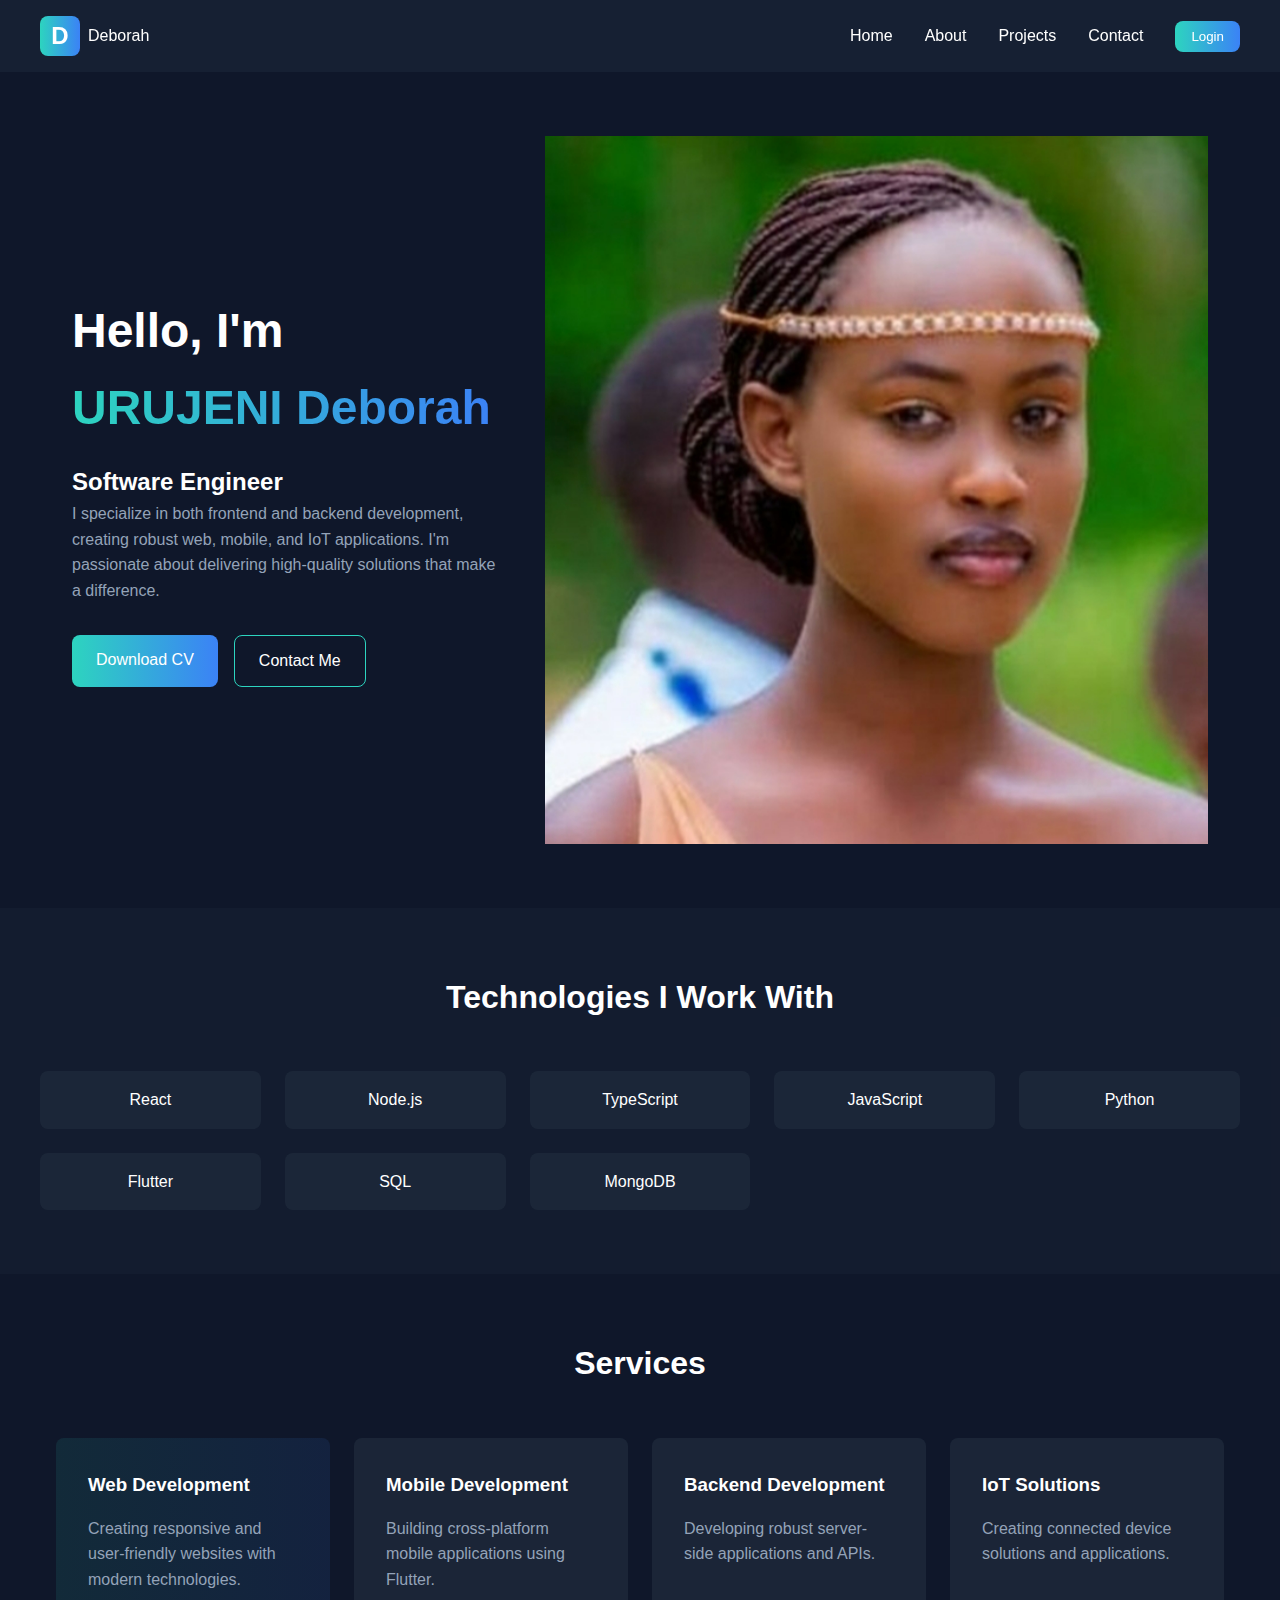
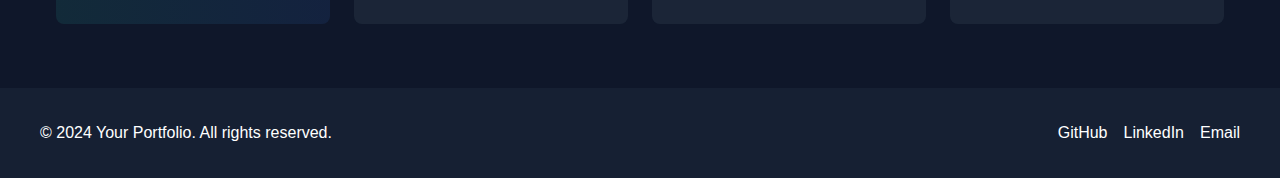
<file: index.html>
<!DOCTYPE html>
<html lang="en">
<head>
    <meta charset="UTF-8">
    <meta name="viewport" content="width=device-width, initial-scale=1.0">
    <title>Professional Portfolio</title>
    <link rel="stylesheet" href="style.css">
</head>
<body>
    <nav>
        <div class="nav-container">
            <div class="logo">
                <div class="logo-icon">D</div>
                <span>Deborah</span>
            </div>
            <div class="nav-links">
                <a href="index.html">Home</a>
                <a href="about.html">About</a>
                <a href="projects.html">Projects</a>
                <a href="contact.html">Contact</a>
                <button class="login-btn">Login</button>
            </div>
        </div>
    </nav>

    <section class="hero">
        <div>
            <h1>Hello, I'm<br><span class="gradient-text">URUJENI Deborah</span></h1>
            <h2>Software Engineer</h2>
            <p>I specialize in both frontend and backend development, creating robust web, mobile, and IoT applications. I'm passionate about delivering high-quality solutions that make a difference.</p>
            <div class="cta-buttons">
                <a href="#" class="primary-btn">Download CV</a>
                <a href="#" class="secondary-btn">Contact Me</a>
            </div>
        </div>
        <div class="profile-image">
            <img src="deborah.png" alt="profile-image" class="icon" >
        </div>
    </section>

    <section class="skills">
        <div class="skills-container">
            <h2>Technologies I Work With</h2>
            <div class="skills-grid">
                <div class="skill-card">React</div>
                <div class="skill-card">Node.js</div>
                <div class="skill-card">TypeScript</div>
                <div class="skill-card">JavaScript</div>
                <div class="skill-card">Python</div>
                <div class="skill-card">Flutter</div>
                <div class="skill-card">SQL</div>
                <div class="skill-card">MongoDB</div>
            </div>
        </div>
    </section>

    <section class="services">
        <h2>Services</h2>
        <div class="services-grid">
            <div class="service-card">
                <h3>Web Development</h3>
                <p>Creating responsive and user-friendly websites with modern technologies.</p>
            </div>
            <div class="service-card">
                <h3>Mobile Development</h3>
                <p>Building cross-platform mobile applications using Flutter.</p>
            </div>
            <div class="service-card">
                <h3>Backend Development</h3>
                <p>Developing robust server-side applications and APIs.</p>
            </div>
            <div class="service-card">
                <h3>IoT Solutions</h3>
                <p>Creating connected device solutions and applications.</p>
            </div>
        </div>
    </section>

    <footer>
        <div class="footer-container">
            <div>© 2024 Your Portfolio. All rights reserved.</div>
            <div class="social-links">
                <a href="#">GitHub</a>
                <a href="#">LinkedIn</a>
                <a href="#">Email</a>
            </div>
        </div>
    </footer>
</body>
</html>
</file>
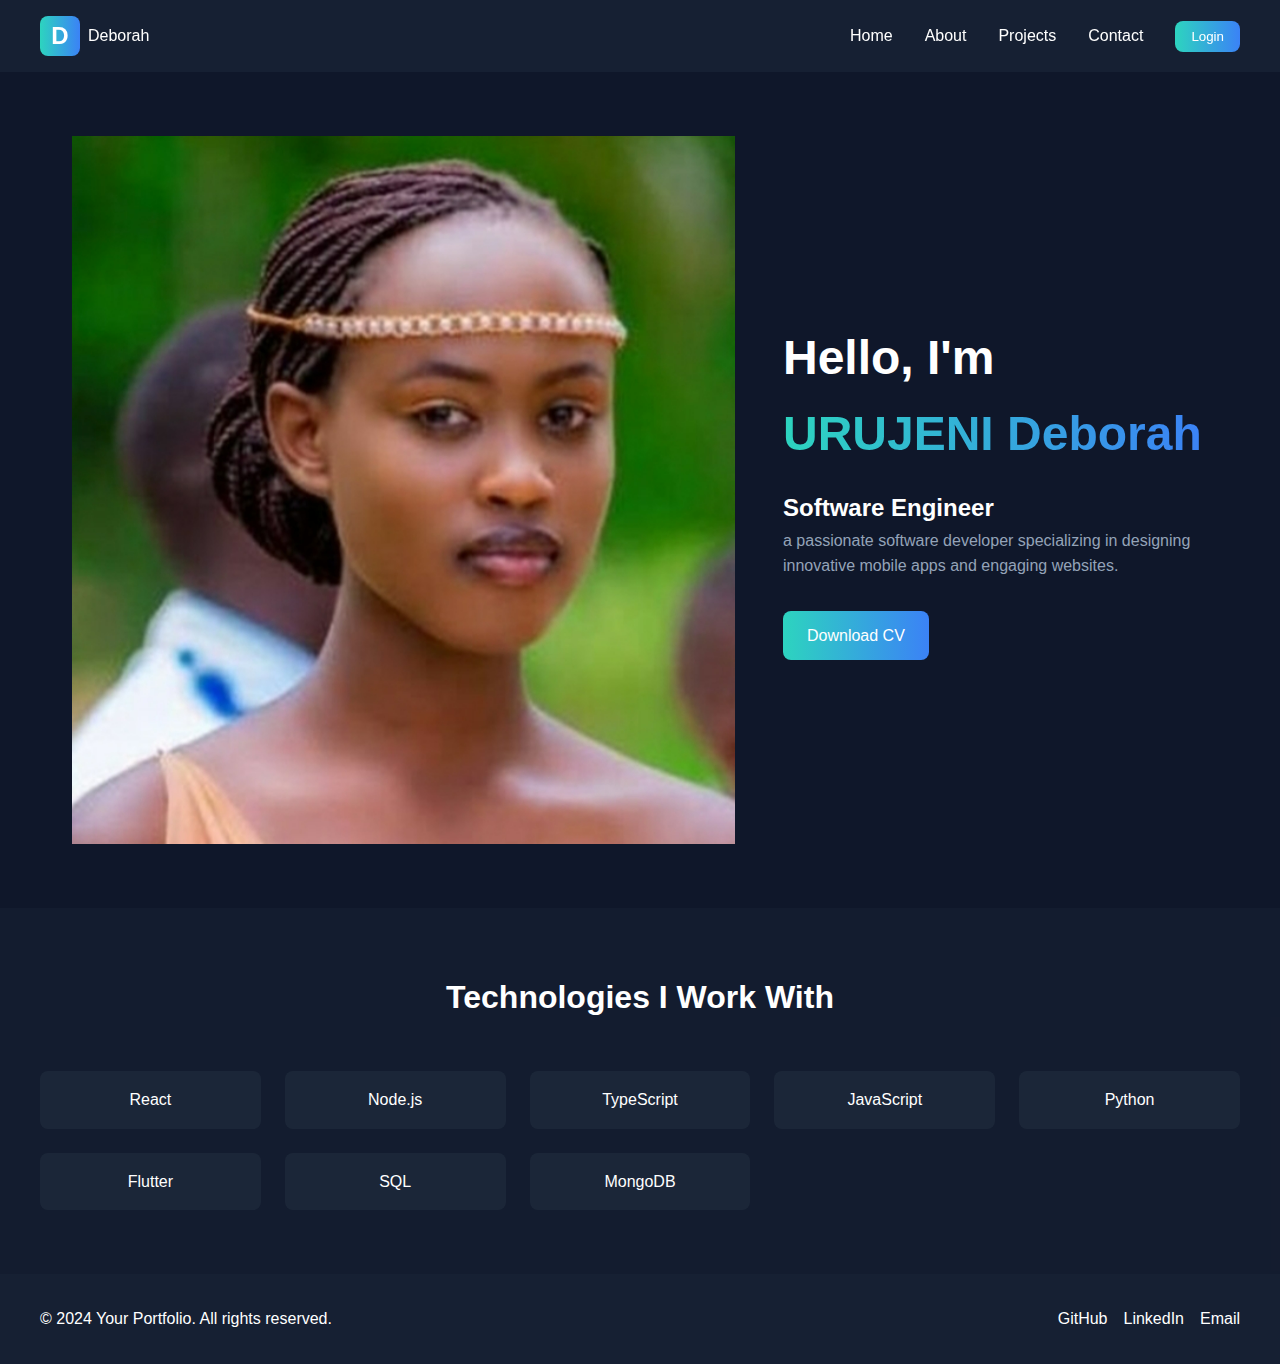
<file: about.html>
<!DOCTYPE html>
<html lang="en">
<head>
    <meta charset="UTF-8">
    <meta name="viewport" content="width=device-width, initial-scale=1.0">
    <title>Professional Portfolio</title>
    <link rel="stylesheet" href="style.css">
</head>
<body>
    <nav>
        <div class="nav-container">
            <div class="logo">
                <div class="logo-icon">D</div>
                <span>Deborah</span>
            </div>
            <div class="nav-links">
                <a href="index.html">Home</a>
                <a href="about.html">About</a>
                <a href="projects.html">Projects</a>
                <a href="contact.html">Contact</a>
                <button class="login-btn">Login</button>
            </div>
        </div>
    </nav>

    <section class="hero">
        <div class="profile-image">
            <img src="deborah.png" alt="profile-image" class="icon" >
        </div>
        <div>
            <h1>Hello, I'm<br><span class="gradient-text">URUJENI Deborah</span></h1>
            <h2>Software Engineer</h2>
            <p> a passionate software developer specializing in designing innovative mobile apps and engaging websites.</p>
            <div class="cta-buttons">
                <a href="#" class="primary-btn">Download CV</a>
            </div>
        </div>
        
    </section>

    <section class="skills">
        <div class="skills-container">
            <h2>Technologies I Work With</h2>
            <div class="skills-grid">
                <div class="skill-card">React</div>
                <div class="skill-card">Node.js</div>
                <div class="skill-card">TypeScript</div>
                <div class="skill-card">JavaScript</div>
                <div class="skill-card">Python</div>
                <div class="skill-card">Flutter</div>
                <div class="skill-card">SQL</div>
                <div class="skill-card">MongoDB</div>
            </div>
        </div>
    </section>

    <footer>
        <div class="footer-container">
            <div>© 2024 Your Portfolio. All rights reserved.</div>
            <div class="social-links">
                <a href="#">GitHub</a>
                <a href="#">LinkedIn</a>
                <a href="#">Email</a>
            </div>
        </div>
    </footer>
</body>
</html>
</file>
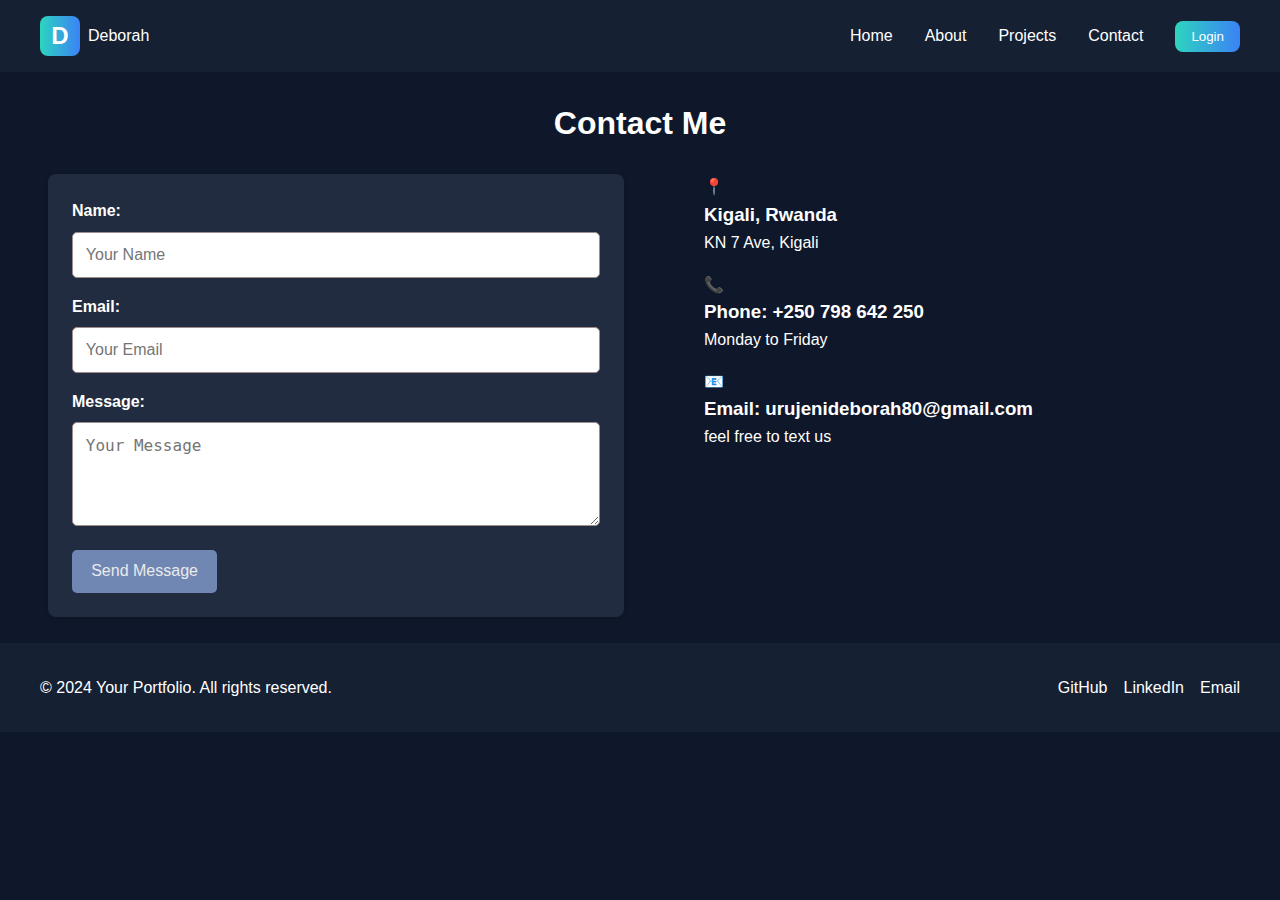
<file: contact.html>
<!DOCTYPE html>
<html lang="en">
<head>
    <meta charset="UTF-8">
    <meta name="viewport" content="width=device-width, initial-scale=1.0">
    <title>Professional Portfolio</title>
    <link rel="stylesheet" href="style.css">
</head>
<style>
     .contact-form-section {
    padding: 2rem;
    background-color:rgba(30, 41, 59, 0.3);
    text-align: center;
    display: flex;
}

.contact-form-section h1 {
    font-size: 2rem;
    margin-bottom: 1rem;
    color: #f3f3f3;
}

.contact-form {
    max-width: 500px;
    margin: 0 auto;
    background-color:rgba(79, 93, 116, 0.3);
    padding: 1.5rem;
    border-radius: 8px;
    box-shadow: 0 2px 5px rgba(0, 0, 0, 0.1);
}

.form-group {
    margin-bottom: 1rem;
    text-align: left;
}

label {
    display: block;
    font-weight: bold;
    margin-bottom: 0.5rem;
}

input,
textarea {
    width: 100%;
    padding: 0.8rem;
    border: 1px solid #9f8d8d;
    border-radius: 5px;
    font-size: 1rem;
}

textarea {
    resize: vertical;
}

button.submit-btn {
    background: #7087b4;
    color: #ebeaea;
    padding: 0.8rem 1.2rem;
    border: none;
    border-radius: 5px;
    cursor: pointer;
    font-size: 1rem;
}

button.submit-btn:hover {
    background: #f39c12;
}


</style>
<body>
    <nav>
        <div class="nav-container">
            <div class="logo">
                <div class="logo-icon">D</div>
                <span>Deborah</span>
            </div>
            <div class="nav-links">
                <a href="index.html">Home</a>
                <a href="about.html">About</a>
                <a href="projects.html">Projects</a>
                <a href="contact.html">Contact</a>
                <button class="login-btn">Login</button>
            </div>
        </div>
    </nav>

    <main>
        <section class="contact-section"><br>
           <center> <h1>Contact Me</h1></center><br>
            <div class="contact-container" style="display: flex; justify-content: space-between; align-items: flex-start; gap: 2rem;">
                <form action="submit_form.php" method="post" class="contact-form" style="flex: 1; max-width: 45%;">
                    <div class="form-group">
                        <label for="name">Name:</label>
                        <input type="text" id="name" name="name" placeholder="Your Name" required>
                    </div>
                    <div class="form-group">
                        <label for="email">Email:</label>
                        <input type="email" id="email" name="email" placeholder="Your Email" required>
                    </div>
                    <div class="form-group">
                        <label for="message">Message:</label>
                        <textarea id="message" name="message" placeholder="Your Message" rows="4" required></textarea>
                    </div>
                    <button type="submit" class="submit-btn">Send Message</button>
                </form>
                <div class="info" style="flex: 1; max-width: 45%;">
                    <div class="info-item" style="margin-bottom: 1rem;">
                        <span class="icon">📍</span>
                        <div>
                            <h3>Kigali, Rwanda</h3>
                            <p>KN 7 Ave, Kigali</p>
                        </div>
                    </div>
                    <div class="info-item" style="margin-bottom: 1rem;">
                        <span class="icon">📞</span>
                        <div>
                            <h3>Phone: +250 798 642 250</h3>
                            <p>Monday to Friday </p>
                        </div>
                    </div>
                    <div class="info-item">
                        <span class="icon">📧</span>
                        <div>
                            <h3>Email: urujenideborah80@gmail.com</h3>
                            <p>feel free to text us</p>
                        </div>
                    </div>
                </div>
            </div>
        </section>
    </main>
<br>
    <footer>
        <div class="footer-container">
            <div>© 2024 Your Portfolio. All rights reserved.</div>
            <div class="social-links">
                <a href="#">GitHub</a>
                <a href="#">LinkedIn</a>
                <a href="#">Email</a>
            </div>
        </div>
    </footer>
</body>
</html>
</file>
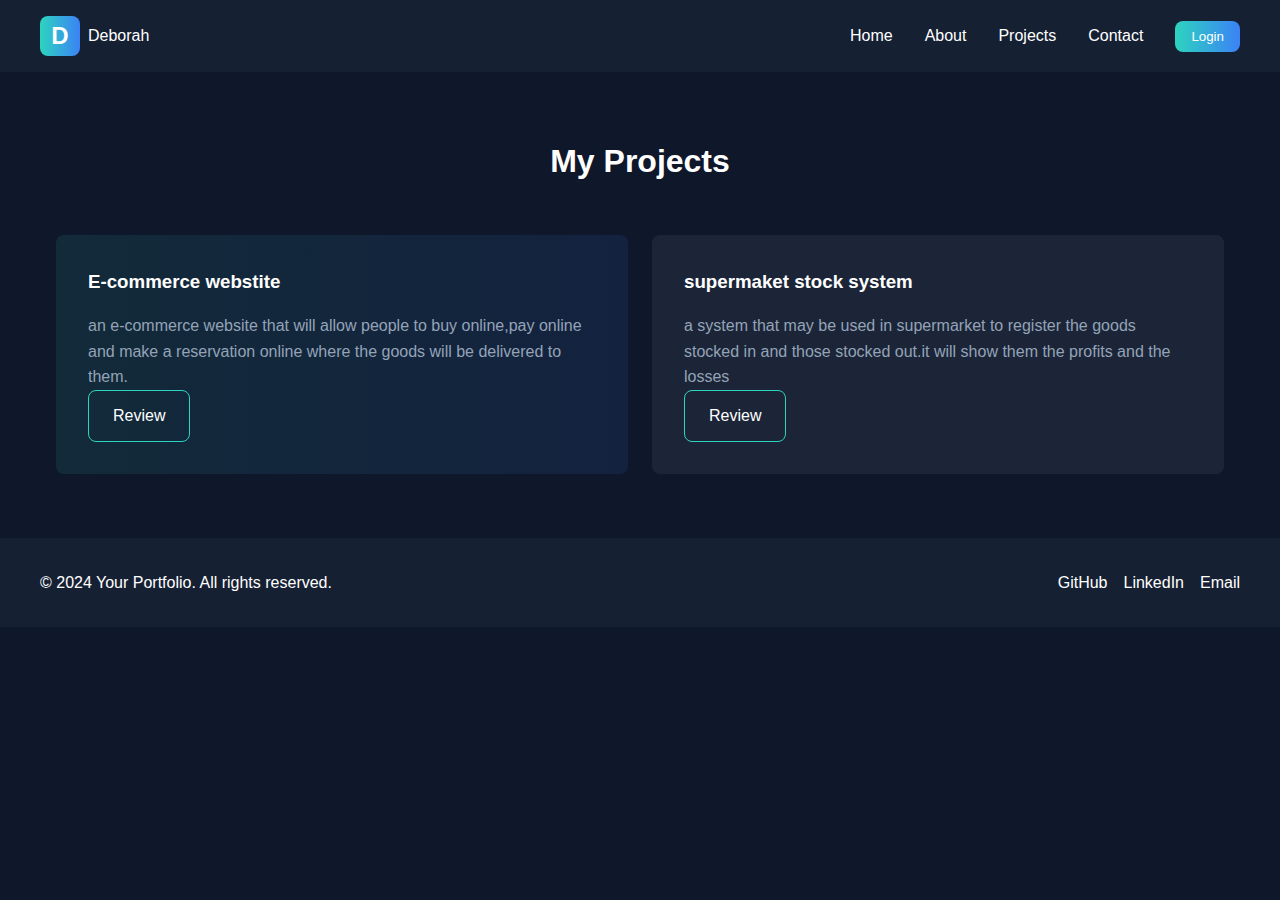
<file: projects.html>
<!DOCTYPE html>
<html lang="en">
<head>
    <meta charset="UTF-8">
    <meta name="viewport" content="width=device-width, initial-scale=1.0">
    <title>Professional Portfolio</title>
    <link rel="stylesheet" href="style.css">
</head>
<body>
    <nav>
        <div class="nav-container">
            <div class="logo">
                <div class="logo-icon">D</div>
                <span>Deborah</span>
            </div>
            <div class="nav-links">
                <a href="index.html">Home</a>
                <a href="about.html">About</a>
                <a href="projects.html">Projects</a>
                <a href="contact.html">Contact</a>
                <button class="login-btn">Login</button>
            </div>
        </div>
    </nav>

    <section class="services">
        <h2>My Projects</h2>
        <div class="services-grid">
            <div class="service-card">
                <h3>E-commerce webstite</h3>
                <p>an e-commerce website that will allow people 
                    to buy online,pay online and make a reservation online where the goods will be delivered to them.</p>
                <div class="cta-buttons">
                    <a href="#" class="secondary-btn">Review</a>
                </div>
            </div>
            <div class="service-card">
                <h3>supermaket stock system</h3>
                <p>a system that may be used in supermarket to register the goods 
                    stocked in and those stocked out.it will show them the profits and the losses</p>
                <div class="cta-buttons">
                    <a href="#" class="secondary-btn">Review</a>
                </div>
            </div>
            
        </div>
    </section>

    <footer>
        <div class="footer-container">
            <div>© 2024 Your Portfolio. All rights reserved.</div>
            <div class="social-links">
                <a href="#">GitHub</a>
                <a href="#">LinkedIn</a>
                <a href="#">Email</a>
            </div>
        </div>
    </footer>
</body>
</html>
</file>
<file: style.css>
* {
    margin: 0;
    padding: 0;
    box-sizing: border-box;
}

body {
    font-family: 'Arial', sans-serif;
    line-height: 1.6;
    background-color: #0f172a;
    color: #fff;
}

nav {
    background-color: rgba(30, 41, 59, 0.5);
    padding: 1rem;
    position: sticky;
    top: 0;
}

.nav-container {
    max-width: 1200px;
    margin: 0 auto;
    display: flex;
    justify-content: space-between;
    align-items: center;
}

.logo {
    display: flex;
    align-items: center;
    gap: 0.5rem;
}

.logo-icon {
    background: linear-gradient(to right, #2dd4bf, #3b82f6);
    width: 40px;
    height: 40px;
    border-radius: 8px;
    display: flex;
    align-items: center;
    justify-content: center;
    font-weight: bold;
    font-size: 1.5rem;
}

.nav-links {
    display: flex;
    gap: 2rem;
    align-items: center;
}

.nav-links a {
    color: #fff;
    text-decoration: none;
    transition: color 0.3s;
}

.nav-links a:hover {
    color: #2dd4bf;
}

.login-btn {
    background: linear-gradient(to right, #2dd4bf, #3b82f6);
    padding: 0.5rem 1rem;
    border-radius: 8px;
    border: none;
    color: white;
    cursor: pointer;
}

.hero {
    max-width: 1200px;
    margin: 4rem auto;
    padding: 0 2rem;
    display: grid;
    grid-template-columns: 1fr 1fr;
    gap: 3rem;
    align-items: center;
}

.hero h1 {
    font-size: 3rem;
    margin-bottom: 1rem;
}

.gradient-text {
    background: linear-gradient(to right, #2dd4bf, #3b82f6);
    -webkit-background-clip: text;
    background-clip: text;
    color: transparent;
}

.hero p {
    color: #94a3b8;
    margin-bottom: 2rem;
}

.cta-buttons {
    display: flex;
    gap: 1rem;
}

.primary-btn {
    background: linear-gradient(to right, #2dd4bf, #3b82f6);
    padding: 0.75rem 1.5rem;
    border-radius: 8px;
    border: none;
    color: white;
    cursor: pointer;
    text-decoration: none;
}

.secondary-btn {
    border: 1px solid #2dd4bf;
    padding: 0.75rem 1.5rem;
    border-radius: 8px;
    color: white;
    cursor: pointer;
    text-decoration: none;
}

.profile-image {
    width: 100%;
    display: flex;
    justify-content: center;
    align-items: center;
}

.profile image img {
    width: 300px;
    height: 300px;
    border-radius: 50%;
    object-fit: cover;
    border: 4px; solid #22d4bf;
}

@media(max width: 768px){
    .profile image img {
        width: 250px;
        height: 250px;
    }
}

.skills {
    background-color: rgba(30, 41, 59, 0.3);
    padding: 4rem 1rem;
}

.skills-container {
    max-width: 1200px;
    margin: 0 auto;
}

.skills h2 {
    text-align: center;
    margin-bottom: 3rem;
    font-size: 2rem;
}

.skills-grid {
    display: grid;
    grid-template-columns: repeat(auto-fit, minmax(200px, 1fr));
    gap: 1.5rem;
}

.skill-card {
    background-color: rgba(30, 41, 59, 0.8);
    padding: 1rem;
    border-radius: 8px;
    text-align: center;
    transition: transform 0.3s;
}

.skill-card:hover {
    transform: translateY(-5px);
}

.services {
    max-width: 1200px;
    margin: 4rem auto;
    padding: 0 1rem;
}

.services h2 {
    text-align: center;
    margin-bottom: 3rem;
    font-size: 2rem;
}

.services-grid {
    display: grid;
    grid-template-columns: repeat(auto-fit, minmax(250px, 1fr));
    gap: 1.5rem;
}

.service-card {
    background-color: rgba(30, 41, 59, 0.8);
    padding: 2rem;
    border-radius: 8px;
    transition: transform 0.3s;
}

.service-card:first-child {
    background: linear-gradient(to right, rgba(45, 212, 191, 0.1), rgba(59, 130, 246, 0.1));
}

.service-card:hover {
    transform: translateY(-5px);
}

.service-card h3 {
    margin-bottom: 1rem;
}

.service-card p {
    color: #94a3b8;
}

footer {
    background-color: rgba(30, 41, 59, 0.5);
    padding: 2rem 1rem;
}

.footer-container {
    max-width: 1200px;
    margin: 0 auto;
    display: flex;
    justify-content: space-between;
    align-items: center;
}

.social-links {
    display: flex;
    gap: 1rem;
}

.social-links a {
    color: #fff;
    text-decoration: none;
    transition: color 0.3s;
}

.social-links a:hover {
    color: #2dd4bf;
}

@media (max-width: 768px) {
    .hero {
        grid-template-columns: 1fr;
        text-align: center;
    }

    .cta-buttons {
        justify-content: center;
    }

    .nav-links {
        display: none;
    }

    .footer-container {
        flex-direction: column;
        gap: 1rem;
        text-align: center;
    }
}
</file>
